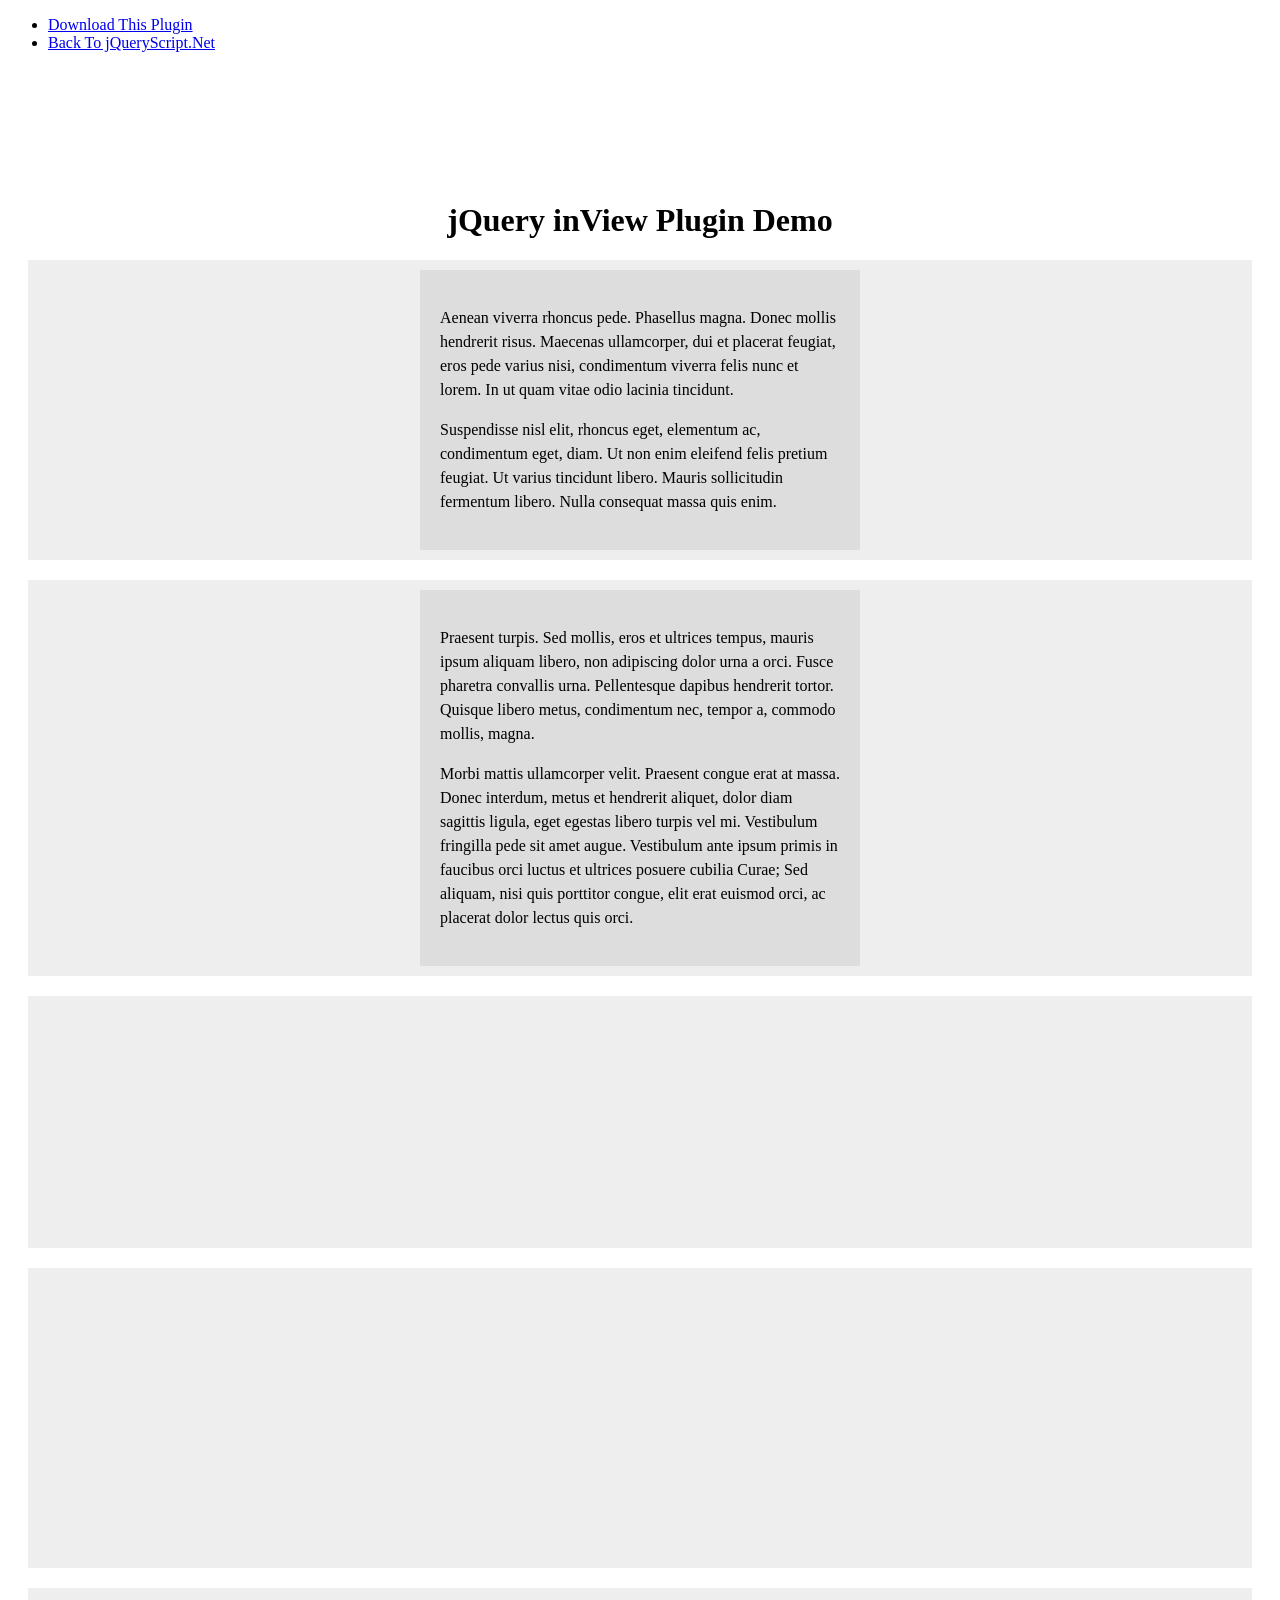
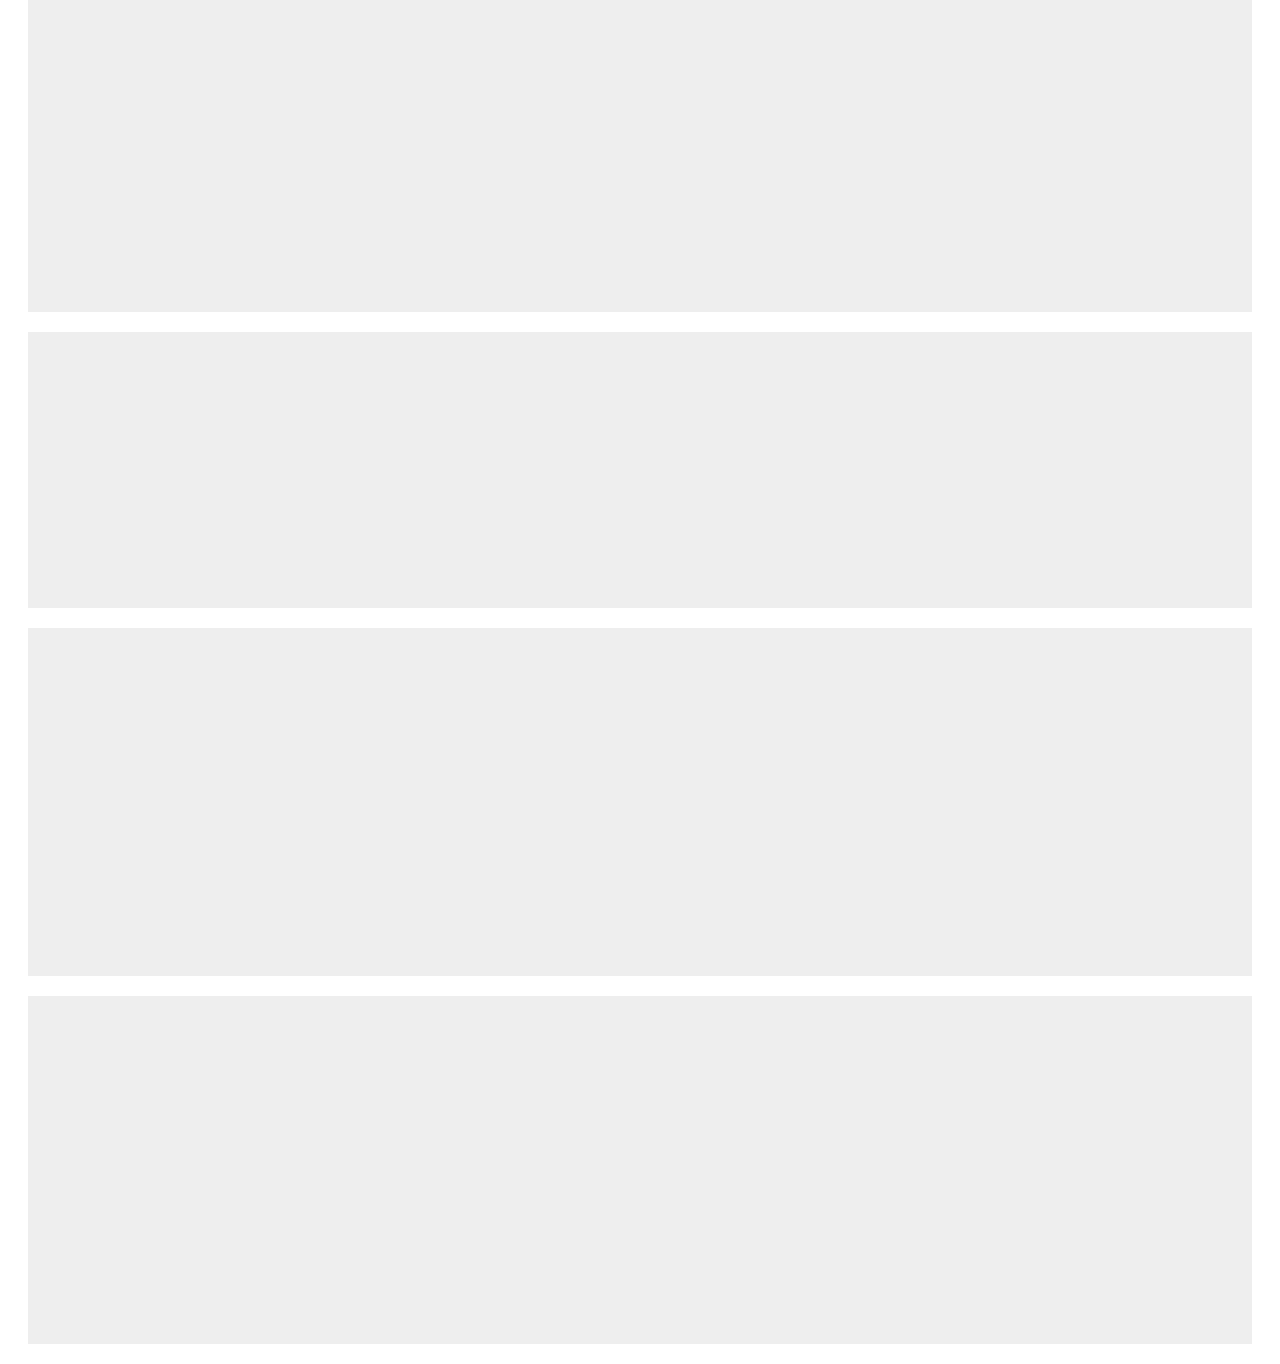
<file: html/jQuery-Plugin-To-Animate-Elements-When-They-Scroll-Into-View-inview/index.html>
<!doctype html>
<html>
<head>
<meta charset="utf-8">
<meta http-equiv="X-UA-Compatible" content="IE=edge">

<title>jQuery inView Plugin Demo</title>
<link href="http://www.jqueryscript.net/css/jquerysctipttop.css" rel="stylesheet" type="text/css">
<link rel="stylesheet" href="css/main.css">
</head>

<body>
<div id="jquery-script-menu">
<div class="jquery-script-center">
<ul>
<li><a href="http://www.jqueryscript.net/animation/jQuery-Plugin-To-Animate-Elements-When-They-Scroll-Into-View-inview.html">Download This Plugin</a></li>
<li><a href="http://www.jqueryscript.net/">Back To jQueryScript.Net</a></li>
</ul>
<div class="jquery-script-ads"><script type="text/javascript">
    google_ad_client = "ca-pub-2783044520727903";
    /* jQuery_demo */
    google_ad_slot = "2780937993";
    google_ad_width = 728;
    google_ad_height = 90;
    //-->
    </script>

    <script type="text/javascript"
    src="http://pagead2.googlesyndication.com/pagead/show_ads.js">
    </script>
</div>
<div class="jquery-script-clear">

</div>
</div>
</div>
<h1 style="margin-top:150px;" align="center">jQuery inView Plugin Demo</h1>
<div>
  <div class="blocks">
    <div data-class-in="" data-class-out="block-left">
      <p> Aenean viverra rhoncus pede. Phasellus magna. Donec mollis
        hendrerit risus. Maecenas ullamcorper, dui et placerat feugiat,
        eros pede varius nisi, condimentum viverra felis nunc et lorem.
        In ut quam vitae odio lacinia tincidunt. </p>
      <p> Suspendisse nisl elit, rhoncus eget, elementum ac, condimentum
        eget, diam. Ut non enim eleifend felis pretium feugiat. Ut
        varius tincidunt libero. Mauris sollicitudin fermentum libero.
        Nulla consequat massa quis enim. </p>
    </div>
  </div>

  <div class="blocks">
    <div data-class-in="" data-class-out="block-left">
      <p> Praesent turpis. Sed mollis, eros et ultrices tempus, mauris
        ipsum aliquam libero, non adipiscing dolor urna a orci.
        Fusce pharetra convallis urna. Pellentesque dapibus hendrerit
        tortor. Quisque libero metus, condimentum nec, tempor a,
        commodo mollis, magna. </p>
      <p> Morbi mattis ullamcorper velit. Praesent congue erat at
        massa. Donec interdum, metus et hendrerit aliquet, dolor
        diam sagittis ligula, eget egestas libero turpis vel mi.
        Vestibulum fringilla pede sit amet augue. Vestibulum ante
        ipsum primis in faucibus orci luctus et ultrices posuere
        cubilia Curae; Sed aliquam, nisi quis porttitor congue,
        elit erat euismod orci, ac placerat dolor lectus quis orci. </p>
    </div>
  </div>
  <div class="blocks">
    <div data-class-in="" data-class-out="block-left">
      <p> Donec posuere vulputate arcu. Proin faucibus arcu quis
        ante. Vivamus aliquet elit ac nisl. Etiam ultricies nisi
        vel augue. Pellentesque posuere. </p>
      <p> Pellentesque auctor neque nec urna. In hac habitasse
        platea dictumst. Vivamus aliquet elit ac nisl. Integer
        tincidunt. Phasellus nec sem in justo pellentesque facilisis. </p>
    </div>
  </div>
  <div class="blocks">
    <div data-class-in="" data-class-out="block-left">
      <p> Nam pretium turpis et arcu. Proin magna. Suspendisse
        feugiat. Phasellus leo dolor, tempus non, auctor et,
        hendrerit quis, nisi. Donec pede justo, fringilla vel,
        aliquet nec, vulputate eget, arcu. </p>
      <p> Sed magna purus, fermentum eu, tincidunt eu, varius ut,
        felis. Donec vitae sapien ut libero venenatis faucibus.
        Morbi nec metus. Maecenas egestas arcu quis ligula mattis
        placerat. Cras ultricies mi eu turpis hendrerit fringilla. </p>
    </div>
  </div>
  <div class="blocks">
    <div data-class-in="" data-class-out="block-right">
      <p> Etiam sollicitudin, ipsum eu pulvinar rutrum, tellus ipsum
        laoreet sapien, quis venenatis ante odio sit amet eros.
        Donec quam felis, ultricies nec, pellentesque eu, pretium
        quis, sem. Vestibulum ante ipsum primis in faucibus orci
        luctus et ultrices posuere cubilia Curae; Fusce id purus.
        Nullam quis ante. Aenean massa. </p>
      <p> Cras non dolor. Morbi nec metus. Nullam vel sem. Fusce vel
        dui. Sed consequat, leo eget bibendum sodales, augue
        velit cursus nunc, quis gravida magna mi a libero. </p>
    </div>
  </div>
  <div class="blocks">
    <div data-class-in="" data-class-out="block-right">
      <p> Praesent ac sem eget est egestas volutpat. Nam commodo
        suscipit quam. Morbi mollis tellus ac sapien. In dui magna,
        posuere eget, vestibulum et, tempor auctor, justo.
        Suspendisse feugiat. </p>
      <p> Sed cursus turpis vitae tortor. Sed in libero ut nibh
        placerat accumsan. Fusce vel dui. Phasellus accumsan
        cursus velit. Etiam rhoncus. </p>
    </div>
  </div>
  <div class="blocks">
    <div data-class-in="" data-class-out="block-right">
      <p> Sed mollis, eros et ultrices tempus, mauris ipsum aliquam
        libero, non adipiscing dolor urna a orci. Duis arcu tortor,
        suscipit eget, imperdiet nec, imperdiet iaculis, ipsum.
        Sed fringilla mauris sit amet nibh. Integer ante arcu,
        accumsan a, consectetuer eget, posuere ut, mauris. Etiam
        sit amet orci eget eros faucibus tincidunt. </p>
      <p> Pellentesque habitant morbi tristique senectus et netus
        et malesuada fames ac turpis egestas. Ut non enim eleifend
        felis pretium feugiat. Etiam imperdiet imperdiet orci.
        Proin sapien ipsum, porta a, auctor quis, euismod ut, mi. </p>
    </div>
  </div>
  <div class="blocks">
    <div data-class-in="" data-class-out="block-right">
      <p> Donec sodales sagittis magna. Phasellus volutpat, metus
        eget egestas mollis, lacus lacus blandit dui, id egestas
        quam mauris ut lacus. Curabitur nisi. Donec sodales
        sagittis magna. Sed augue ipsum, egestas nec, vestibulum
        et, malesuada adipiscing, dui. </p>
      <p> Fusce ac felis sit amet ligula pharetra condimentum.
        Pellentesque auctor neque nec urna. Curabitur ullamcorper
        ultricies nisi. Nunc nonummy metus. Maecenas ullamcorper,
        dui et placerat feugiat, eros pede varius nisi,
        condimentum viverra felis nunc et lorem. </p>
    </div>
  </div>
</div>

<script src="http://ajax.googleapis.com/ajax/libs/jquery/1.11.1/jquery.min.js"></script> 
<script src="js/jquery.inview.js"></script> 
<script src="js/main.js"></script>
<script type="text/javascript">


  var _gaq = _gaq || [];
  _gaq.push(['_setAccount', 'UA-36251023-1']);
  _gaq.push(['_setDomainName', 'jqueryscript.net']);
  _gaq.push(['_trackPageview']);

  (function() {
    var ga = document.createElement('script'); ga.type = 'text/javascript'; ga.async = true;
    ga.src = ('https:' == document.location.protocol ? 'https://ssl' : 'http://www') + '.google-analytics.com/ga.js';
    var s = document.getElementsByTagName('script')[0]; s.parentNode.insertBefore(ga, s);
  })();

</script>

</body>
</html>
</file>
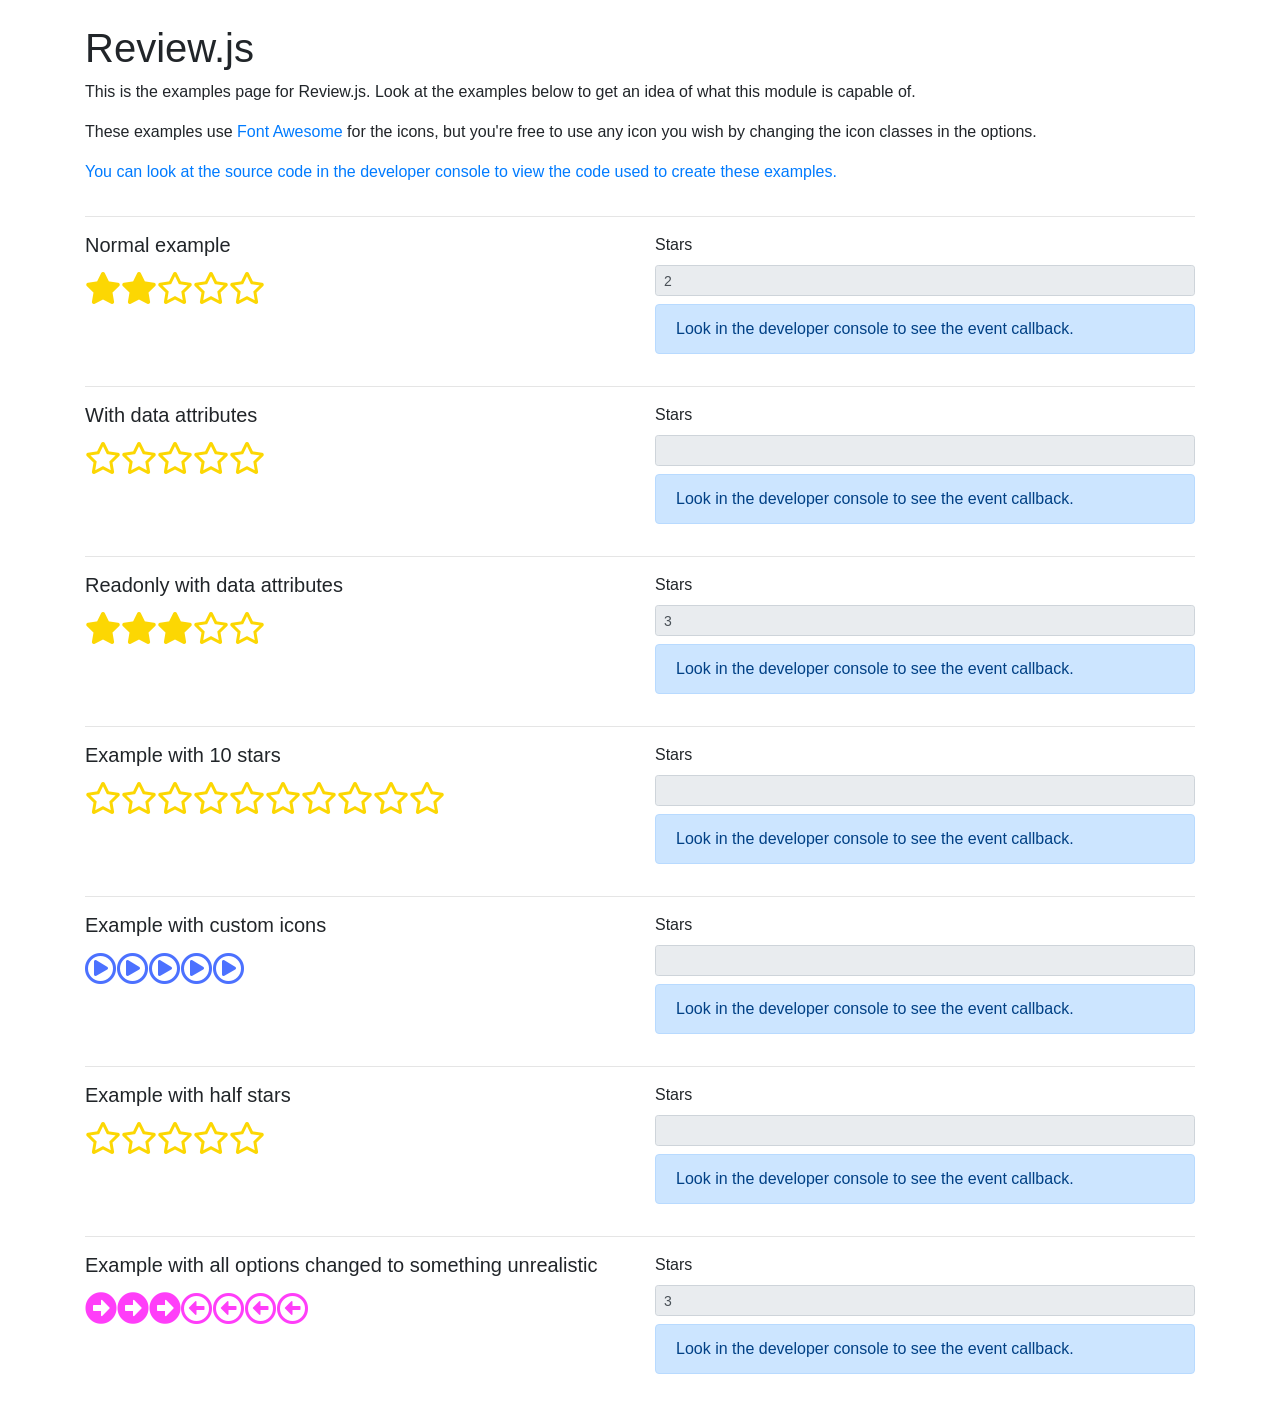
<file: html/rating-star-icons/rating-star-icons/index.html>
<!doctype html>
<html lang="en">
<head>
    <meta charset="UTF-8">
    <meta name="viewport"
          content="width=device-width, user-scalable=no, initial-scale=1.0, maximum-scale=1.0, minimum-scale=1.0">
    <meta http-equiv="X-UA-Compatible" content="ie=edge">
    <title>JQuery/Fontawesome Rating Plugin</title>

    <script src="https://code.jquery.com/jquery-3.4.1.slim.min.js"
            integrity="sha384-J6qa4849blE2+poT4WnyKhv5vZF5SrPo0iEjwBvKU7imGFAV0wwj1yYfoRSJoZ+n"
            crossorigin="anonymous"></script>

    <link rel="stylesheet" href="https://cdnjs.cloudflare.com/ajax/libs/font-awesome/5.11.2/css/all.min.css">
    <link rel="stylesheet" href="https://stackpath.bootstrapcdn.com/bootstrap/4.4.1/css/bootstrap.min.css"
          integrity="sha384-Vkoo8x4CGsO3+Hhxv8T/Q5PaXtkKtu6ug5TOeNV6gBiFeWPGFN9MuhOf23Q9Ifjh" crossorigin="anonymous">
    <script src="https://stackpath.bootstrapcdn.com/bootstrap/4.4.1/js/bootstrap.min.js"
            integrity="sha384-wfSDF2E50Y2D1uUdj0O3uMBJnjuUD4Ih7YwaYd1iqfktj0Uod8GCExl3Og8ifwB6"
            crossorigin="anonymous"></script>

    <script src="./dist/rating.js"></script>
</head>
<body>
<main class="container mt-4">
    <div class="row">
        <div class="col-12">
            <h1>Review.js</h1>

            <p>
                This is the examples page for Review.js. Look at the examples below to get an idea of what this module
                is capable of.
            </p>
            <p>
                These examples use <a href="https://fontawesome.com" target="_blank">Font Awesome</a> for the icons, but
                you're free to use any icon you wish by changing the icon classes in the options.
            </p>
            <p class="text-primary">
                You can look at the source code in the developer console to view the code used to create these examples.
            </p>
        </div>

        <div class="col-12">
            <hr>
            <div class="row">
                <div class="col-12 col-md-6" style="font-size: 2em;">
                    <h5>Normal example</h5>
                    <div id="review"></div>
                </div>

                <div class="col-12 col-md-6">
                    <label for="starsInput">Stars</label>
                    <input type="text" readonly id="starsInput" class="form-control form-control-sm">
                    <div class="alert alert-primary mt-2">
                        Look in the developer console to see the event callback.
                    </div>
                </div>

                <div class="col-12">
                    <script async src="//jsfiddle.net/sf80v5zm/4/embed/js/"></script>
                </div>
            </div>

            <hr>
            <div class="row">
                <div class="col-12 col-md-6" style="font-size: 2em;">
                    <h5>With data attributes</h5>
                    <div id="dataReview" data-rating-stars="5" data-rating-input="#dataInput"></div>
                </div>

                <div class="col-12 col-md-6">
                    <label for="dataInput">Stars</label>
                    <input type="text" readonly id="dataInput" class="form-control form-control-sm">
                    <div class="alert alert-primary mt-2">
                        Look in the developer console to see the event callback.
                    </div>
                </div>

                <div class="col-12">
                    <script async src="//jsfiddle.net/timyboy12345/9wz732xk/1/embed/html/"></script>
                </div>
            </div>

            <hr>
            <div class="row">
                <div class="col-12 col-md-6" style="font-size: 2em;">
                    <h5>Readonly with data attributes</h5>
                    <div id="dataReadonlyReview" data-rating-stars="5" data-rating-readonly="true" data-rating-value="3" data-rating-input="#dataReadonlyInput"></div>
                </div>

                <div class="col-12 col-md-6">
                    <label for="dataReadonlyInput">Stars</label>
                    <input type="text" readonly id="dataReadonlyInput" class="form-control form-control-sm">
                    <div class="alert alert-primary mt-2">
                        Look in the developer console to see the event callback.
                    </div>
                </div>

                <div class="col-12">
                    <script async src="//jsfiddle.net/timyboy12345/gm21cvps/embed/html/"></script>
                </div>
            </div>

            <hr>
            <div class="row">
                <div class="col-12 col-md-6" style="font-size: 2em;">
                    <h5>Example with 10 stars</h5>
                    <div id="10starsReview"></div>
                </div>

                <div class="col-12 col-md-6">
                    <label for="10starsInput">Stars</label>
                    <input type="text" readonly id="10starsInput" class="form-control form-control-sm">
                    <div class="alert alert-primary mt-2">
                        Look in the developer console to see the event callback.
                    </div>
                </div>

                <div class="col-12">
                    <script async src="//jsfiddle.net/timyboy12345/Lsp5q31e/embed/js/"></script>
                </div>
            </div>

            <hr>
            <div class="row">
                <div class="col-12 col-md-6" style="font-size: 2em;">
                    <h5>Example with custom icons</h5>
                    <div id="customstarsReview"></div>
                </div>

                <div class="col-12 col-md-6">
                    <label for="customstarsInput">Stars</label>
                    <input type="text" readonly id="customstarsInput" class="form-control form-control-sm">
                    <div class="alert alert-primary mt-2">
                        Look in the developer console to see the event callback.
                    </div>
                </div>

                <div class="col-12">
                    <script async src="//jsfiddle.net/timyboy12345/jsLwp4x7/embed/js/"></script>
                </div>
            </div>

            <hr>
            <div class="row">
                <div class="col-12 col-md-6" style="font-size: 2em;">
                    <h5>Example with half stars</h5>
                    <div id="halfstarsReview"></div>
                </div>

                <div class="col-12 col-md-6">
                    <label for="halfstarsInput">Stars</label>
                    <input type="text" readonly id="halfstarsInput" class="form-control form-control-sm">
                    <div class="alert alert-primary mt-2">
                        Look in the developer console to see the event callback.
                    </div>
                </div>

                <div class="col-12">
                    <script async src="//jsfiddle.net/timyboy12345/caows84u/1/embed/js/"></script>
                </div>
            </div>

            <hr>
            <div class="row mb-4">
                <div class="col-12 col-md-6" style="font-size: 2em;">
                    <h5>Example with all options changed to something unrealistic</h5>
                    <div id="unrealisticReview"></div>
                </div>

                <div class="col-12 col-md-6">
                    <label for="unrealisticInput">Stars</label>
                    <input type="text" readonly id="unrealisticInput" class="form-control form-control-sm">
                    <div class="alert alert-primary mt-2">
                        Look in the developer console to see the event callback.
                    </div>
                </div>

                <div class="col-12">
                    <script async src="//jsfiddle.net/timyboy12345/6wnp1bdo/embed/js/"></script>
                </div>
            </div>
        </div>
    </div>
</main>

<script>
    $("#review").rating({
        "value": 2,
        "click": function (e) {
            console.log(e);
            $("#starsInput").val(e.stars);
        }
    });

    $("#10starsReview").rating({
        "stars": 10,
        "click": function (e) {
            console.log(e);
            $("#10starsInput").val(e.stars);
        }
    });

    $("#customstarsReview").rating({
        "emptyStar": "far fa-play-circle",
        "filledStar": "fas fa-play-circle",
        "color": "#4c71ff",
        "click": function (e) {
            console.log(e);
            $("#customstarsInput").val(e.stars);
        }
    });

    $("#halfstarsReview").rating({
        "half": true,
        "click": function (e) {
            console.log(e);
            $("#halfstarsInput").val(e.stars);
        }
    });

    $("#unrealisticReview").rating({
        value: 3,
        stars: 7,
        emptyStar: "far fa-arrow-alt-circle-left",
        halfStar: "far fa-angry",
        filledStar: "fas fa-arrow-alt-circle-right",
        color: "#ff3ef9",
        half: true,
        click: function (e) {
            console.log(e);
            $("#unrealisticInput").val(e.stars);
        }
    });
</script>
</body>
</html>
</file>
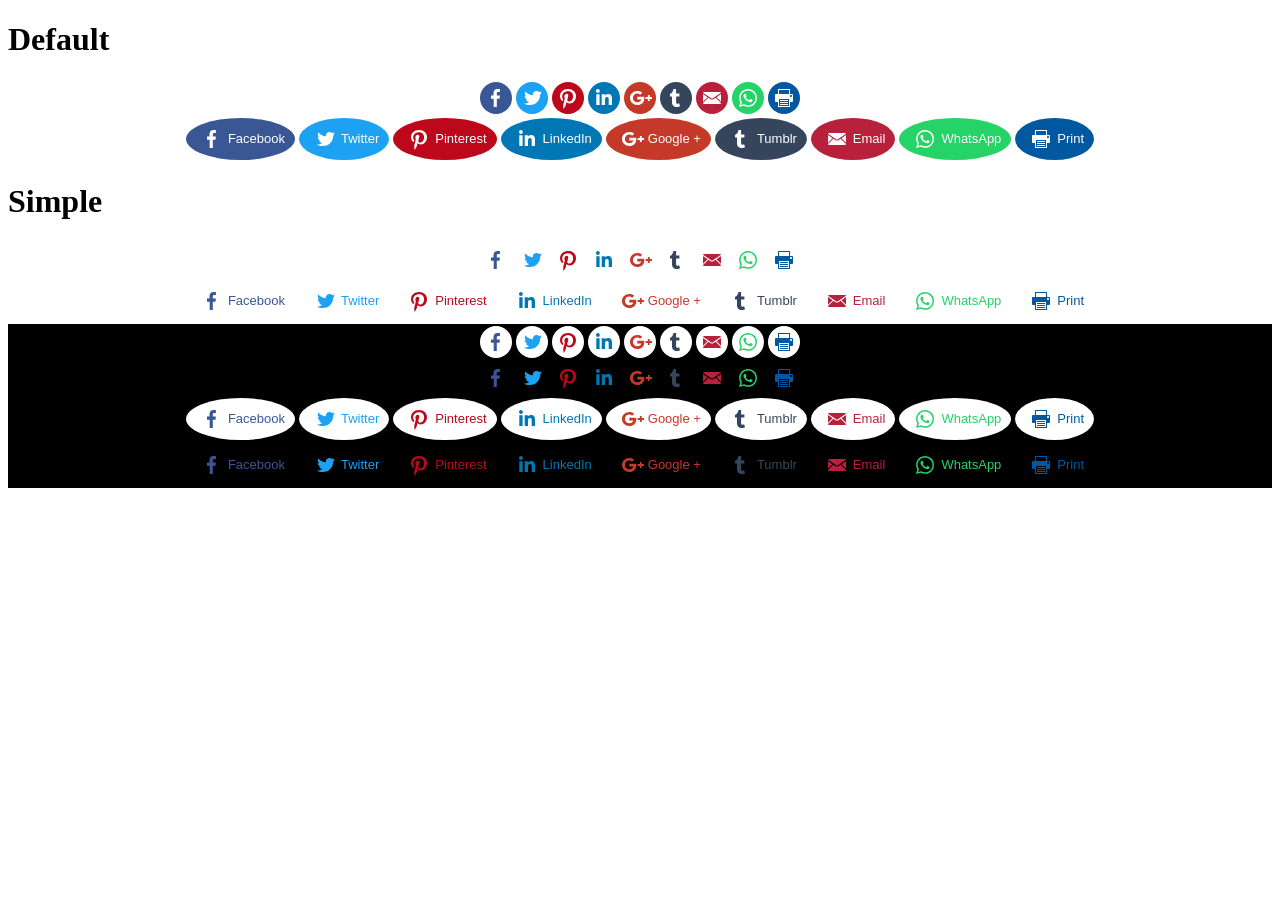
<file: html/sharetastic-master/sharetastic-master/dist/index.html>
<!DOCTYPE html>
<html>

  <head>
    <title>Sharetastic.js</title>
    <meta name="description" content="This is an example of a meta description. This will often show up in search results.">

    <meta property="og:title" content="Google" />
    <meta property="og:description" content="This is Google!" />
    <meta property="og:url" content="http://google.com" />
    <meta property="og:image" content="https://www.google.co.uk/images/branding/googlelogo/1x/googlelogo_color_272x92dp.png" />

    <link rel="stylesheet" href="sharetastic.css"/>
    <script src="https://ajax.googleapis.com/ajax/libs/jquery/2.2.0/jquery.min.js"></script>
    <script src="sharetastic.js"></script>
  </head>

  <body>

    <h1>Default</h1>
    <div class="sharetastic"></div>
    <div class="sharetastic sharetastic--text" data-tweet="custom tweet content"></div>
    <h1>Simple</h1>
    <div class="sharetastic sharetastic--simple"></div>
    <div class="sharetastic sharetastic--simple sharetastic--text"></div>
    <div class="sharetastic sharetastic--reversed" style="background-color: #000;"></div>
    <div class="sharetastic sharetastic--reversed sharetastic--simple" style="background-color: #000;"></div>
    <div class="sharetastic sharetastic--reversed sharetastic--text" style="background-color: #000;"></div>
    <div class="sharetastic sharetastic--simple sharetastic--text" style="background-color: #000;"></div>

    <script>
      $('.sharetastic').sharetastic();
    </script>
  </body>

</html>
</file>
<file: html/jQuery-Plugin-To-Animate-Elements-When-They-Scroll-Into-View-inview/css/main.css>
.blocks, .blocks-2, .blocks-left, .blocks-right  {
	margin: 20px;
	padding: 10px;
	background-color: #eee;
}
.blocks div, .blocks-2 div, .blocks-left div, .blocks-right div { 
	background-color: #ddd;
	width: 400px;
	margin: 0 auto;
	padding: 20px;
	line-height: 1.5em;
	-webkit-transition: -webkit-transform 0.5s, opacity 0.5s;
	-moz-transition: -moz-transform 0.5s, opacity 0.5s;
	transition: transform 0.5s, opacity 0.5s;
}

.block-left {
	opacity: 0;
	-webkit-transform: translateX(-80px);
	-moz-transform: translateX(-80px);
	transform: translateX(-80px);
}

.block-right {
	opacity: 0;
	-webkit-transform: translateX(80px);
	-moz-transform: translateX(80px);
	transform: translateX(80px);
}
</file>
<file: html/sharetastic-master/sharetastic-master/dist/sharetastic.css>
.sharetastic {
  color: #ccc;
  font-family: sans-serif;
  font-size: 13px;
  text-align: center;
  text-transform: capitalize;
  display: -webkit-box;
  display: -ms-flexbox;
  display: -webkit-flex;
  display: flex;
  -webkit-flex-wrap: webkit-wrap;
  -moz-flex-wrap: moz-wrap;
  -ms-flex-wrap: ms-wrap;
  -o-flex-wrap: o-wrap;
  flex-wrap: wrap;
  -webkit-justify-content: center;
  -moz-justify-content: center;
  -ms-justify-content: center;
  -o-justify-content: center;
  justify-content: center; }
  .sharetastic__sprite {
    display: none; }
  .sharetastic__button {
    border-radius: 50%;
    cursor: pointer;
    display: block;
    height: 32px;
    margin: 2px;
    overflow: hidden;
    position: relative;
    text-indent: 100%;
    transition: background-color 0.3s, color 0.3s;
    vertical-align: middle;
    width: 32px;
    white-space: nowrap; }
    .sharetastic__button--facebook {
      background-color: #3a5795; }
      .sharetastic__button--facebook:hover {
        background-color: #2c4270; }
    .sharetastic__button--twitter {
      background-color: #1da1f2; }
      .sharetastic__button--twitter:hover {
        background-color: #0c85d0; }
    .sharetastic__button--googleplus {
      background-color: #c53929; }
      .sharetastic__button--googleplus:hover {
        background-color: #9b2d20; }
    .sharetastic__button--linkedin {
      background-color: #0077b5; }
      .sharetastic__button--linkedin:hover {
        background-color: #005582; }
    .sharetastic__button--pinterest {
      background-color: #bd081c; }
      .sharetastic__button--pinterest:hover {
        background-color: #8c0615; }
    .sharetastic__button--tumblr {
      background-color: #35465c; }
      .sharetastic__button--tumblr:hover {
        background-color: #222d3c; }
    .sharetastic__button--flickr {
      background-color: #ff0084; }
      .sharetastic__button--flickr:hover {
        background-color: #cc006a; }
    .sharetastic__button--instagram {
      background-color: #e1306c; }
      .sharetastic__button--instagram:hover {
        background-color: #c21c54; }
    .sharetastic__button--email {
      background-color: #b8213b; }
      .sharetastic__button--email:hover {
        background-color: #8d192d; }
    .sharetastic__button--whatsapp {
      background-color: #25D366; }
      .sharetastic__button--whatsapp:hover {
        background-color: #1da851; }
    .sharetastic__button--print {
      background-color: #0058a1; }
      .sharetastic__button--print:hover {
        background-color: #003c6e; }
  .sharetastic__icon {
    fill: #fff;
    height: auto;
    left: 50%;
    position: absolute;
    top: 50%;
    width: 100%;
    -webkit-transform: translate(-50%, -50%);
    -ms-transform: translate(-50%, -50%);
    -o-transform: translate(-50%, -50%);
    transform: translate(-50%, -50%); }
  .sharetastic--simple .sharetastic__icon,
  .sharetastic--simple.sharetastic--reversed .sharetastic__icon {
    transition: fill 0.3s; }
  .sharetastic--simple .sharetastic__button,
  .sharetastic--simple.sharetastic--reversed .sharetastic__button {
    background-color: transparent !important;
    border-radius: 0; }
    .sharetastic--simple .sharetastic__button--facebook .sharetastic__icon,
    .sharetastic--simple.sharetastic--reversed .sharetastic__button--facebook .sharetastic__icon {
      fill: #3a5795; }
    .sharetastic--simple .sharetastic__button--facebook:hover .sharetastic__icon,
    .sharetastic--simple.sharetastic--reversed .sharetastic__button--facebook:hover .sharetastic__icon {
      fill: #2c4270; }
    .sharetastic--simple .sharetastic__button--twitter .sharetastic__icon,
    .sharetastic--simple.sharetastic--reversed .sharetastic__button--twitter .sharetastic__icon {
      fill: #1da1f2; }
    .sharetastic--simple .sharetastic__button--twitter:hover .sharetastic__icon,
    .sharetastic--simple.sharetastic--reversed .sharetastic__button--twitter:hover .sharetastic__icon {
      fill: #0c85d0; }
    .sharetastic--simple .sharetastic__button--googleplus .sharetastic__icon,
    .sharetastic--simple.sharetastic--reversed .sharetastic__button--googleplus .sharetastic__icon {
      fill: #c53929; }
    .sharetastic--simple .sharetastic__button--googleplus:hover .sharetastic__icon,
    .sharetastic--simple.sharetastic--reversed .sharetastic__button--googleplus:hover .sharetastic__icon {
      fill: #9b2d20; }
    .sharetastic--simple .sharetastic__button--linkedin .sharetastic__icon,
    .sharetastic--simple.sharetastic--reversed .sharetastic__button--linkedin .sharetastic__icon {
      fill: #0077b5; }
    .sharetastic--simple .sharetastic__button--linkedin:hover .sharetastic__icon,
    .sharetastic--simple.sharetastic--reversed .sharetastic__button--linkedin:hover .sharetastic__icon {
      fill: #005582; }
    .sharetastic--simple .sharetastic__button--pinterest .sharetastic__icon,
    .sharetastic--simple.sharetastic--reversed .sharetastic__button--pinterest .sharetastic__icon {
      fill: #bd081c; }
    .sharetastic--simple .sharetastic__button--pinterest:hover .sharetastic__icon,
    .sharetastic--simple.sharetastic--reversed .sharetastic__button--pinterest:hover .sharetastic__icon {
      fill: #8c0615; }
    .sharetastic--simple .sharetastic__button--tumblr .sharetastic__icon,
    .sharetastic--simple.sharetastic--reversed .sharetastic__button--tumblr .sharetastic__icon {
      fill: #35465c; }
    .sharetastic--simple .sharetastic__button--tumblr:hover .sharetastic__icon,
    .sharetastic--simple.sharetastic--reversed .sharetastic__button--tumblr:hover .sharetastic__icon {
      fill: #222d3c; }
    .sharetastic--simple .sharetastic__button--flickr .sharetastic__icon,
    .sharetastic--simple.sharetastic--reversed .sharetastic__button--flickr .sharetastic__icon {
      fill: #ff0084; }
    .sharetastic--simple .sharetastic__button--flickr:hover .sharetastic__icon,
    .sharetastic--simple.sharetastic--reversed .sharetastic__button--flickr:hover .sharetastic__icon {
      fill: #cc006a; }
    .sharetastic--simple .sharetastic__button--instagram .sharetastic__icon,
    .sharetastic--simple.sharetastic--reversed .sharetastic__button--instagram .sharetastic__icon {
      fill: #e1306c; }
    .sharetastic--simple .sharetastic__button--instagram:hover .sharetastic__icon,
    .sharetastic--simple.sharetastic--reversed .sharetastic__button--instagram:hover .sharetastic__icon {
      fill: #c21c54; }
    .sharetastic--simple .sharetastic__button--email .sharetastic__icon,
    .sharetastic--simple.sharetastic--reversed .sharetastic__button--email .sharetastic__icon {
      fill: #b8213b; }
    .sharetastic--simple .sharetastic__button--email:hover .sharetastic__icon,
    .sharetastic--simple.sharetastic--reversed .sharetastic__button--email:hover .sharetastic__icon {
      fill: #8d192d; }
    .sharetastic--simple .sharetastic__button--whatsapp .sharetastic__icon,
    .sharetastic--simple.sharetastic--reversed .sharetastic__button--whatsapp .sharetastic__icon {
      fill: #25D366; }
    .sharetastic--simple .sharetastic__button--whatsapp:hover .sharetastic__icon,
    .sharetastic--simple.sharetastic--reversed .sharetastic__button--whatsapp:hover .sharetastic__icon {
      fill: #1da851; }
    .sharetastic--simple .sharetastic__button--print .sharetastic__icon,
    .sharetastic--simple.sharetastic--reversed .sharetastic__button--print .sharetastic__icon {
      fill: #0058a1; }
    .sharetastic--simple .sharetastic__button--print:hover .sharetastic__icon,
    .sharetastic--simple.sharetastic--reversed .sharetastic__button--print:hover .sharetastic__icon {
      fill: #003c6e; }
  .sharetastic--reversed .sharetastic__icon,
  .sharetastic--reversed.sharetastic--text .sharetastic__icon {
    transition: fill 0.3s; }
  .sharetastic--reversed .sharetastic__button,
  .sharetastic--reversed.sharetastic--text .sharetastic__button {
    background-color: #fff; }
    .sharetastic--reversed .sharetastic__button:hover,
    .sharetastic--reversed.sharetastic--text .sharetastic__button:hover {
      color: #fff; }
    .sharetastic--reversed .sharetastic__button--facebook,
    .sharetastic--reversed.sharetastic--text .sharetastic__button--facebook {
      color: #3a5795; }
      .sharetastic--reversed .sharetastic__button--facebook .sharetastic__icon,
      .sharetastic--reversed.sharetastic--text .sharetastic__button--facebook .sharetastic__icon {
        fill: #3a5795; }
      .sharetastic--reversed .sharetastic__button--facebook:hover,
      .sharetastic--reversed.sharetastic--text .sharetastic__button--facebook:hover {
        background-color: #3a5795; }
        .sharetastic--reversed .sharetastic__button--facebook:hover .sharetastic__icon,
        .sharetastic--reversed.sharetastic--text .sharetastic__button--facebook:hover .sharetastic__icon {
          fill: #fff; }
    .sharetastic--reversed .sharetastic__button--twitter,
    .sharetastic--reversed.sharetastic--text .sharetastic__button--twitter {
      color: #1da1f2; }
      .sharetastic--reversed .sharetastic__button--twitter .sharetastic__icon,
      .sharetastic--reversed.sharetastic--text .sharetastic__button--twitter .sharetastic__icon {
        fill: #1da1f2; }
      .sharetastic--reversed .sharetastic__button--twitter:hover,
      .sharetastic--reversed.sharetastic--text .sharetastic__button--twitter:hover {
        background-color: #1da1f2; }
        .sharetastic--reversed .sharetastic__button--twitter:hover .sharetastic__icon,
        .sharetastic--reversed.sharetastic--text .sharetastic__button--twitter:hover .sharetastic__icon {
          fill: #fff; }
    .sharetastic--reversed .sharetastic__button--googleplus,
    .sharetastic--reversed.sharetastic--text .sharetastic__button--googleplus {
      color: #c53929; }
      .sharetastic--reversed .sharetastic__button--googleplus .sharetastic__icon,
      .sharetastic--reversed.sharetastic--text .sharetastic__button--googleplus .sharetastic__icon {
        fill: #c53929; }
      .sharetastic--reversed .sharetastic__button--googleplus:hover,
      .sharetastic--reversed.sharetastic--text .sharetastic__button--googleplus:hover {
        background-color: #c53929; }
        .sharetastic--reversed .sharetastic__button--googleplus:hover .sharetastic__icon,
        .sharetastic--reversed.sharetastic--text .sharetastic__button--googleplus:hover .sharetastic__icon {
          fill: #fff; }
    .sharetastic--reversed .sharetastic__button--linkedin,
    .sharetastic--reversed.sharetastic--text .sharetastic__button--linkedin {
      color: #0077b5; }
      .sharetastic--reversed .sharetastic__button--linkedin .sharetastic__icon,
      .sharetastic--reversed.sharetastic--text .sharetastic__button--linkedin .sharetastic__icon {
        fill: #0077b5; }
      .sharetastic--reversed .sharetastic__button--linkedin:hover,
      .sharetastic--reversed.sharetastic--text .sharetastic__button--linkedin:hover {
        background-color: #0077b5; }
        .sharetastic--reversed .sharetastic__button--linkedin:hover .sharetastic__icon,
        .sharetastic--reversed.sharetastic--text .sharetastic__button--linkedin:hover .sharetastic__icon {
          fill: #fff; }
    .sharetastic--reversed .sharetastic__button--pinterest,
    .sharetastic--reversed.sharetastic--text .sharetastic__button--pinterest {
      color: #bd081c; }
      .sharetastic--reversed .sharetastic__button--pinterest .sharetastic__icon,
      .sharetastic--reversed.sharetastic--text .sharetastic__button--pinterest .sharetastic__icon {
        fill: #bd081c; }
      .sharetastic--reversed .sharetastic__button--pinterest:hover,
      .sharetastic--reversed.sharetastic--text .sharetastic__button--pinterest:hover {
        background-color: #bd081c; }
        .sharetastic--reversed .sharetastic__button--pinterest:hover .sharetastic__icon,
        .sharetastic--reversed.sharetastic--text .sharetastic__button--pinterest:hover .sharetastic__icon {
          fill: #fff; }
    .sharetastic--reversed .sharetastic__button--tumblr,
    .sharetastic--reversed.sharetastic--text .sharetastic__button--tumblr {
      color: #35465c; }
      .sharetastic--reversed .sharetastic__button--tumblr .sharetastic__icon,
      .sharetastic--reversed.sharetastic--text .sharetastic__button--tumblr .sharetastic__icon {
        fill: #35465c; }
      .sharetastic--reversed .sharetastic__button--tumblr:hover,
      .sharetastic--reversed.sharetastic--text .sharetastic__button--tumblr:hover {
        background-color: #35465c; }
        .sharetastic--reversed .sharetastic__button--tumblr:hover .sharetastic__icon,
        .sharetastic--reversed.sharetastic--text .sharetastic__button--tumblr:hover .sharetastic__icon {
          fill: #fff; }
    .sharetastic--reversed .sharetastic__button--flickr,
    .sharetastic--reversed.sharetastic--text .sharetastic__button--flickr {
      color: #ff0084; }
      .sharetastic--reversed .sharetastic__button--flickr .sharetastic__icon,
      .sharetastic--reversed.sharetastic--text .sharetastic__button--flickr .sharetastic__icon {
        fill: #ff0084; }
      .sharetastic--reversed .sharetastic__button--flickr:hover,
      .sharetastic--reversed.sharetastic--text .sharetastic__button--flickr:hover {
        background-color: #ff0084; }
        .sharetastic--reversed .sharetastic__button--flickr:hover .sharetastic__icon,
        .sharetastic--reversed.sharetastic--text .sharetastic__button--flickr:hover .sharetastic__icon {
          fill: #fff; }
    .sharetastic--reversed .sharetastic__button--instagram,
    .sharetastic--reversed.sharetastic--text .sharetastic__button--instagram {
      color: #e1306c; }
      .sharetastic--reversed .sharetastic__button--instagram .sharetastic__icon,
      .sharetastic--reversed.sharetastic--text .sharetastic__button--instagram .sharetastic__icon {
        fill: #e1306c; }
      .sharetastic--reversed .sharetastic__button--instagram:hover,
      .sharetastic--reversed.sharetastic--text .sharetastic__button--instagram:hover {
        background-color: #e1306c; }
        .sharetastic--reversed .sharetastic__button--instagram:hover .sharetastic__icon,
        .sharetastic--reversed.sharetastic--text .sharetastic__button--instagram:hover .sharetastic__icon {
          fill: #fff; }
    .sharetastic--reversed .sharetastic__button--email,
    .sharetastic--reversed.sharetastic--text .sharetastic__button--email {
      color: #b8213b; }
      .sharetastic--reversed .sharetastic__button--email .sharetastic__icon,
      .sharetastic--reversed.sharetastic--text .sharetastic__button--email .sharetastic__icon {
        fill: #b8213b; }
      .sharetastic--reversed .sharetastic__button--email:hover,
      .sharetastic--reversed.sharetastic--text .sharetastic__button--email:hover {
        background-color: #b8213b; }
        .sharetastic--reversed .sharetastic__button--email:hover .sharetastic__icon,
        .sharetastic--reversed.sharetastic--text .sharetastic__button--email:hover .sharetastic__icon {
          fill: #fff; }
    .sharetastic--reversed .sharetastic__button--whatsapp,
    .sharetastic--reversed.sharetastic--text .sharetastic__button--whatsapp {
      color: #25D366; }
      .sharetastic--reversed .sharetastic__button--whatsapp .sharetastic__icon,
      .sharetastic--reversed.sharetastic--text .sharetastic__button--whatsapp .sharetastic__icon {
        fill: #25D366; }
      .sharetastic--reversed .sharetastic__button--whatsapp:hover,
      .sharetastic--reversed.sharetastic--text .sharetastic__button--whatsapp:hover {
        background-color: #25D366; }
        .sharetastic--reversed .sharetastic__button--whatsapp:hover .sharetastic__icon,
        .sharetastic--reversed.sharetastic--text .sharetastic__button--whatsapp:hover .sharetastic__icon {
          fill: #fff; }
    .sharetastic--reversed .sharetastic__button--print,
    .sharetastic--reversed.sharetastic--text .sharetastic__button--print {
      color: #0058a1; }
      .sharetastic--reversed .sharetastic__button--print .sharetastic__icon,
      .sharetastic--reversed.sharetastic--text .sharetastic__button--print .sharetastic__icon {
        fill: #0058a1; }
      .sharetastic--reversed .sharetastic__button--print:hover,
      .sharetastic--reversed.sharetastic--text .sharetastic__button--print:hover {
        background-color: #0058a1; }
        .sharetastic--reversed .sharetastic__button--print:hover .sharetastic__icon,
        .sharetastic--reversed.sharetastic--text .sharetastic__button--print:hover .sharetastic__icon {
          fill: #fff; }
  .sharetastic--text .sharetastic__button {
    border-radius: 50%;
    color: #fff;
    height: auto;
    padding: 5px 10px;
    text-decoration: none;
    text-indent: 0;
    width: auto;
    white-space: normal;
    -ms-align-items: center;
    align-items: center;
    display: -webkit-box;
    display: -ms-flexbox;
    display: -webkit-flex;
    display: flex; }
  .sharetastic--text .sharetastic__icon {
    margin-right: 0px;
    position: static;
    width: auto;
    -webkit-transform: none;
    -ms-transform: none;
    -o-transform: none;
    transform: none; }
  .sharetastic--text.sharetastic--simple .sharetastic__button--facebook {
    color: #3a5795; }
    .sharetastic--text.sharetastic--simple .sharetastic__button--facebook:hover {
      color: #2c4270; }
  .sharetastic--text.sharetastic--simple .sharetastic__button--twitter {
    color: #1da1f2; }
    .sharetastic--text.sharetastic--simple .sharetastic__button--twitter:hover {
      color: #0c85d0; }
  .sharetastic--text.sharetastic--simple .sharetastic__button--googleplus {
    color: #c53929; }
    .sharetastic--text.sharetastic--simple .sharetastic__button--googleplus:hover {
      color: #9b2d20; }
  .sharetastic--text.sharetastic--simple .sharetastic__button--linkedin {
    color: #0077b5; }
    .sharetastic--text.sharetastic--simple .sharetastic__button--linkedin:hover {
      color: #005582; }
  .sharetastic--text.sharetastic--simple .sharetastic__button--pinterest {
    color: #bd081c; }
    .sharetastic--text.sharetastic--simple .sharetastic__button--pinterest:hover {
      color: #8c0615; }
  .sharetastic--text.sharetastic--simple .sharetastic__button--tumblr {
    color: #35465c; }
    .sharetastic--text.sharetastic--simple .sharetastic__button--tumblr:hover {
      color: #222d3c; }
  .sharetastic--text.sharetastic--simple .sharetastic__button--flickr {
    color: #ff0084; }
    .sharetastic--text.sharetastic--simple .sharetastic__button--flickr:hover {
      color: #cc006a; }
  .sharetastic--text.sharetastic--simple .sharetastic__button--instagram {
    color: #e1306c; }
    .sharetastic--text.sharetastic--simple .sharetastic__button--instagram:hover {
      color: #c21c54; }
  .sharetastic--text.sharetastic--simple .sharetastic__button--email {
    color: #b8213b; }
    .sharetastic--text.sharetastic--simple .sharetastic__button--email:hover {
      color: #8d192d; }
  .sharetastic--text.sharetastic--simple .sharetastic__button--whatsapp {
    color: #25D366; }
    .sharetastic--text.sharetastic--simple .sharetastic__button--whatsapp:hover {
      color: #1da851; }
  .sharetastic--text.sharetastic--simple .sharetastic__button--print {
    color: #0058a1; }
    .sharetastic--text.sharetastic--simple .sharetastic__button--print:hover {
      color: #003c6e; }
</file>
